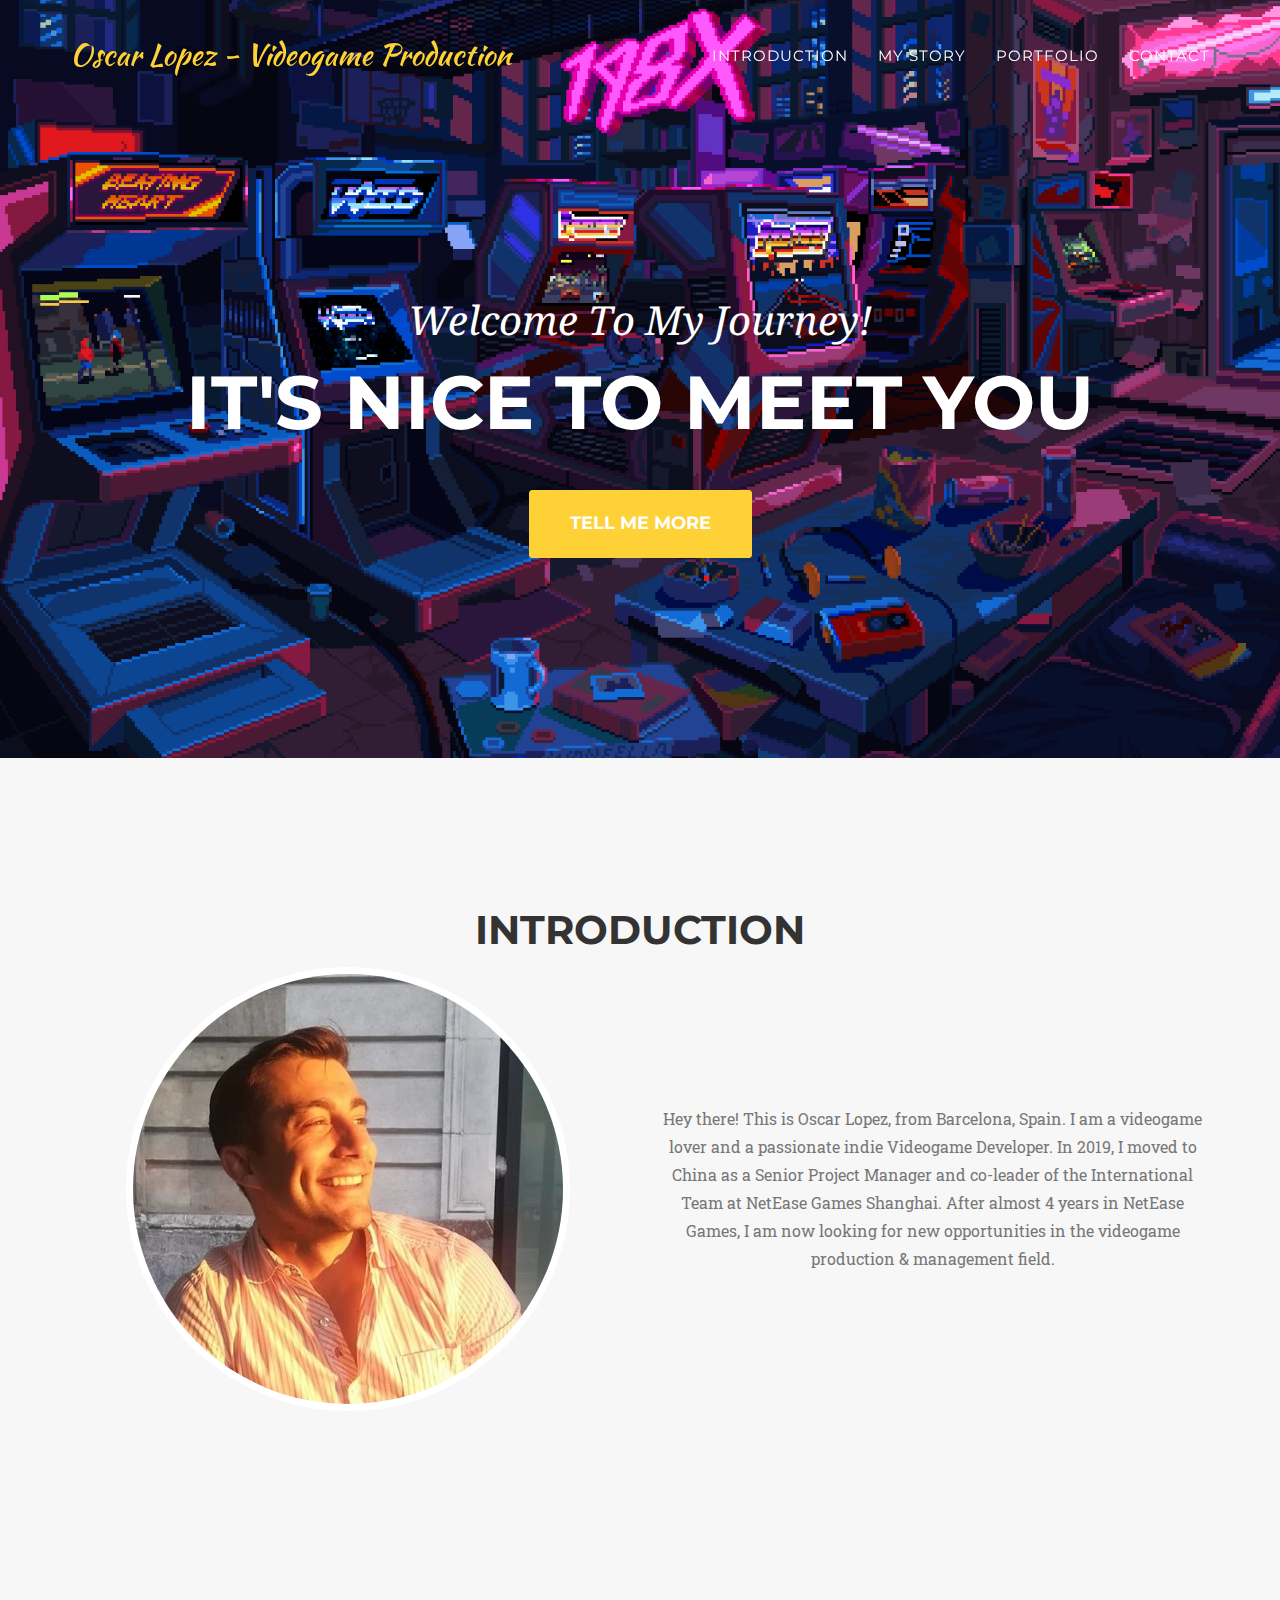
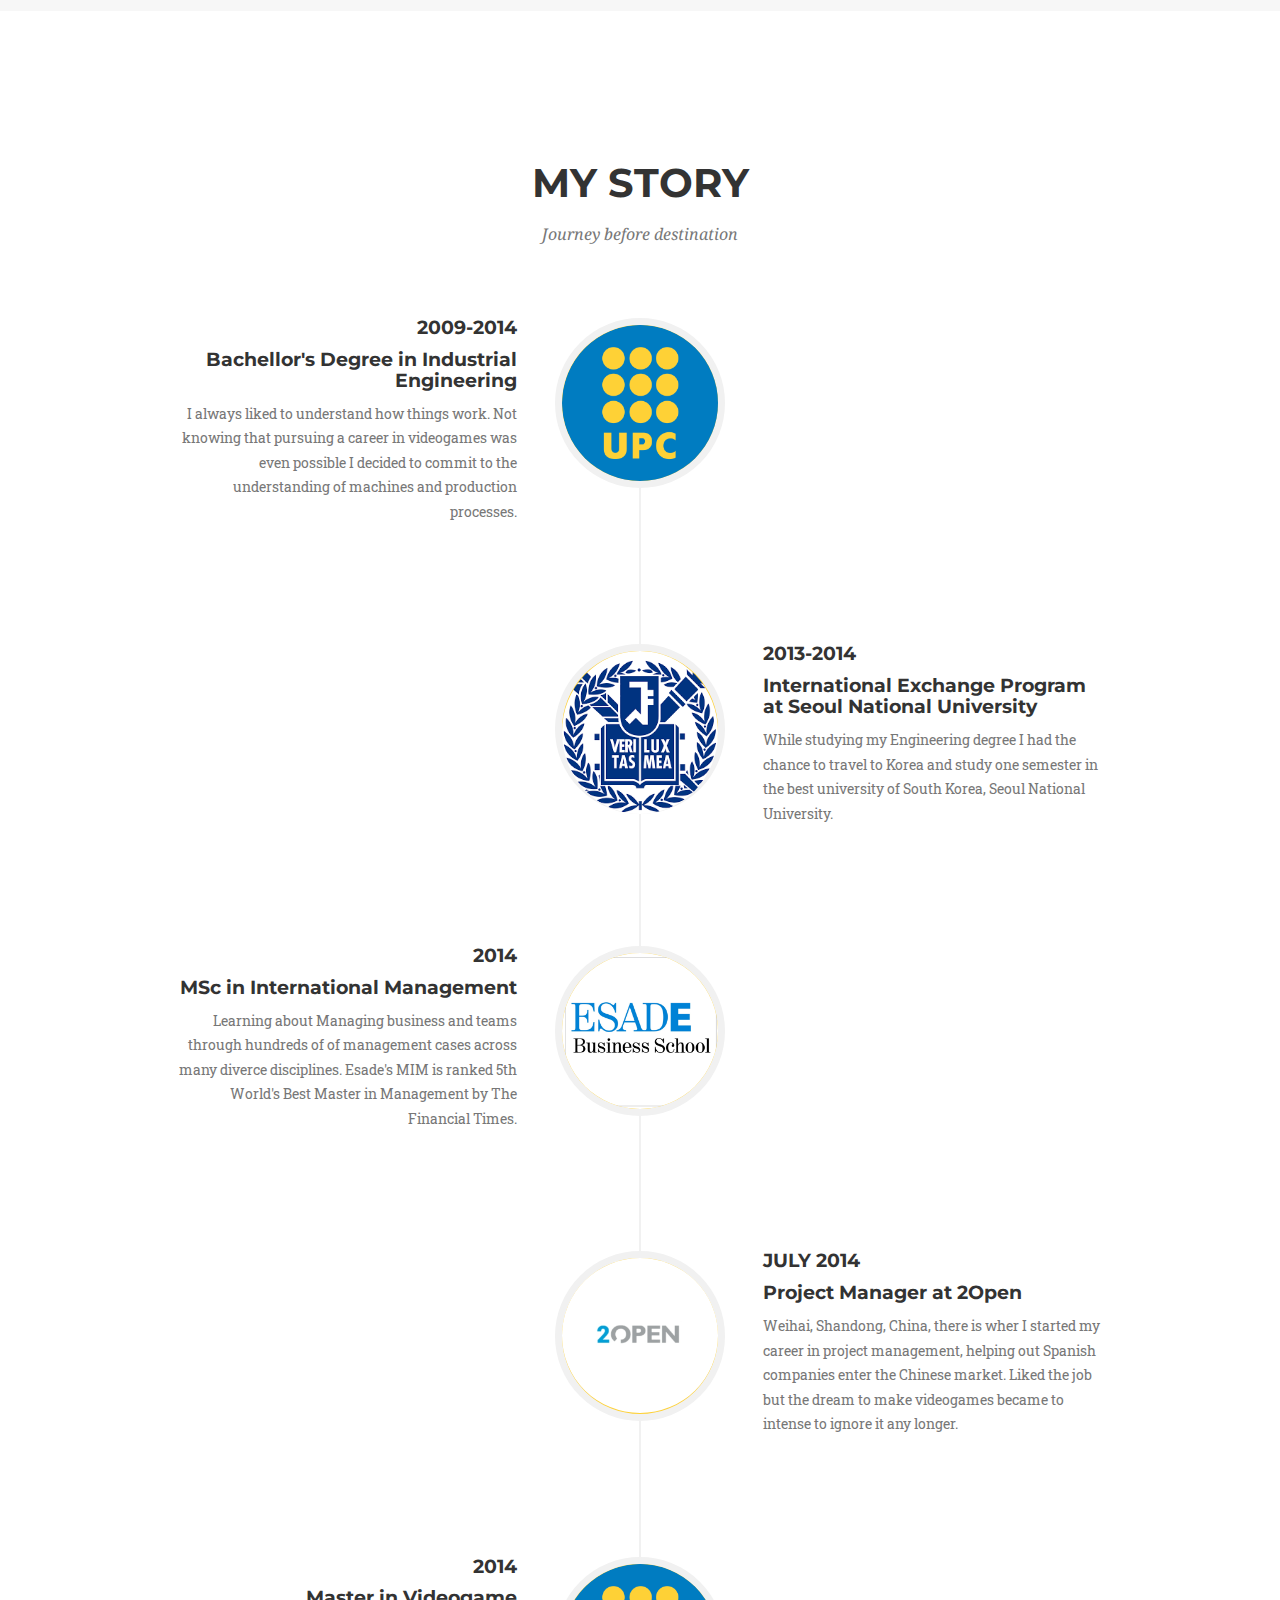
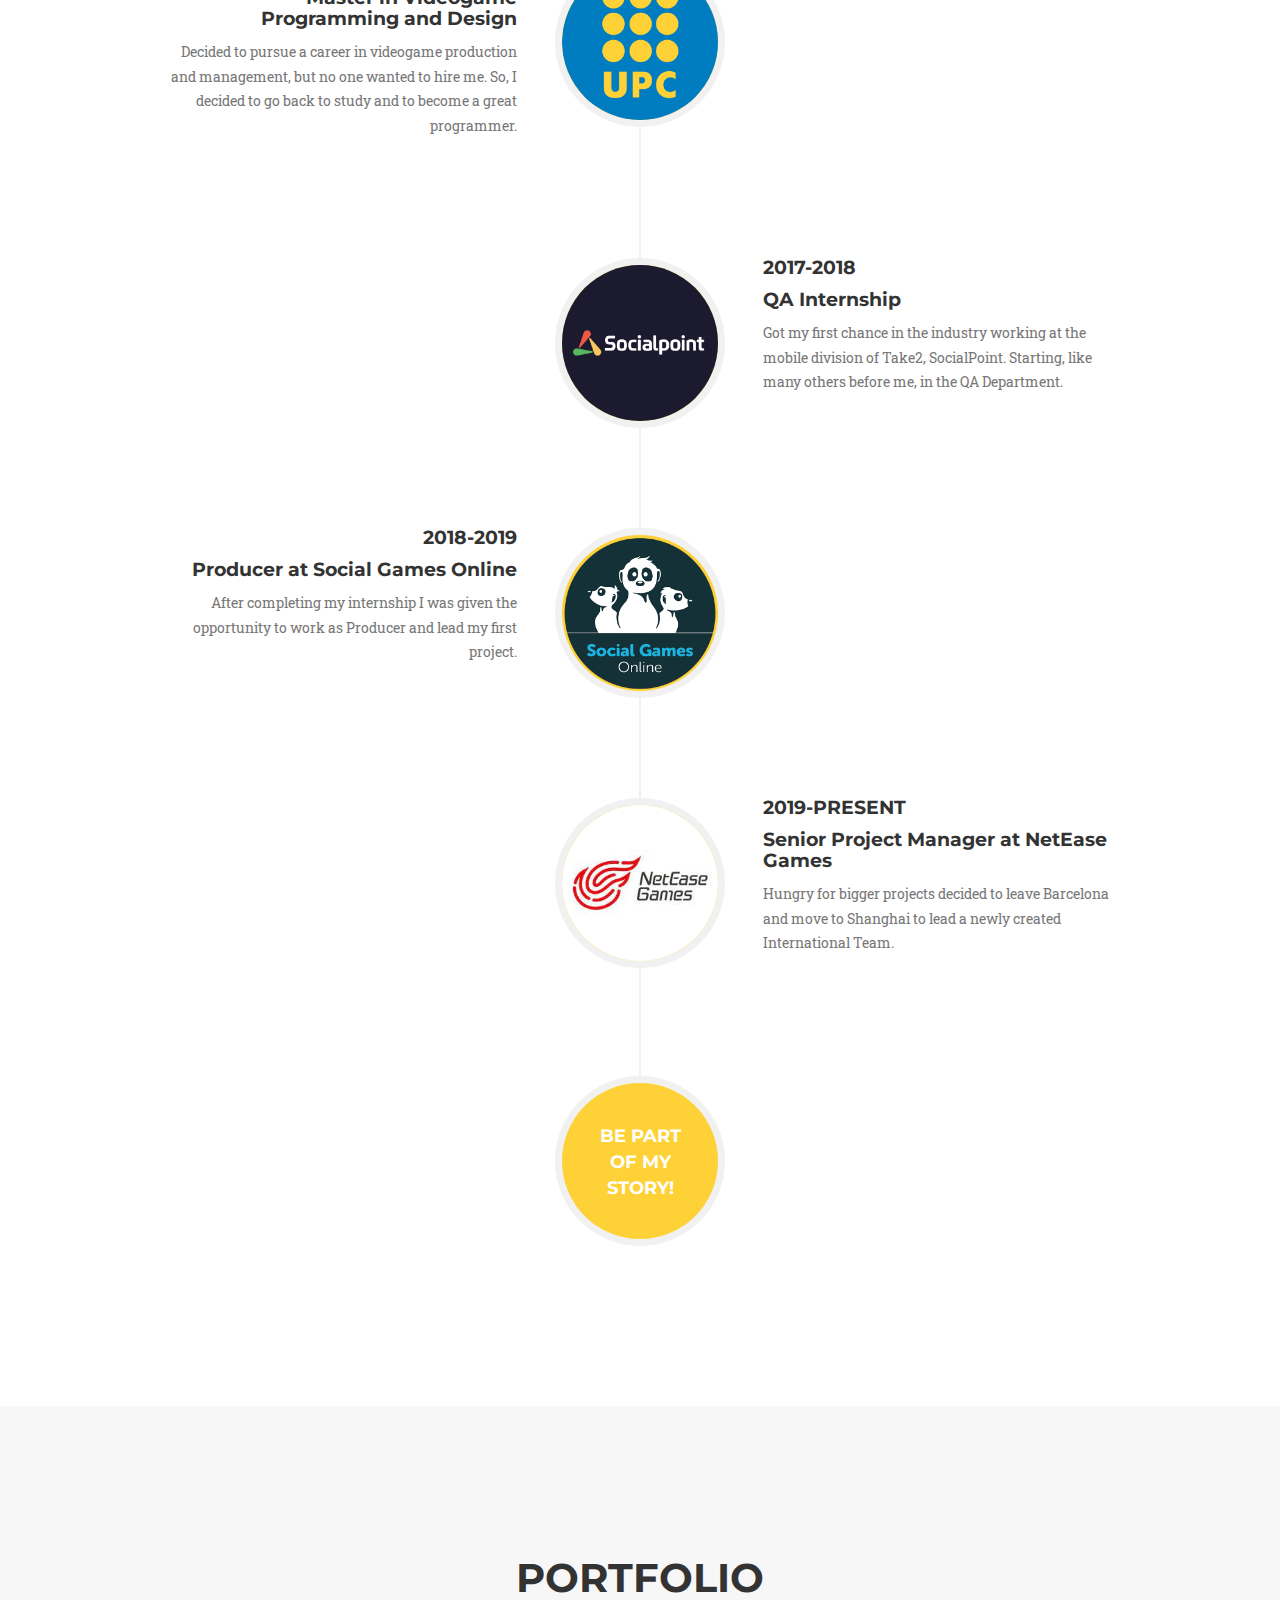
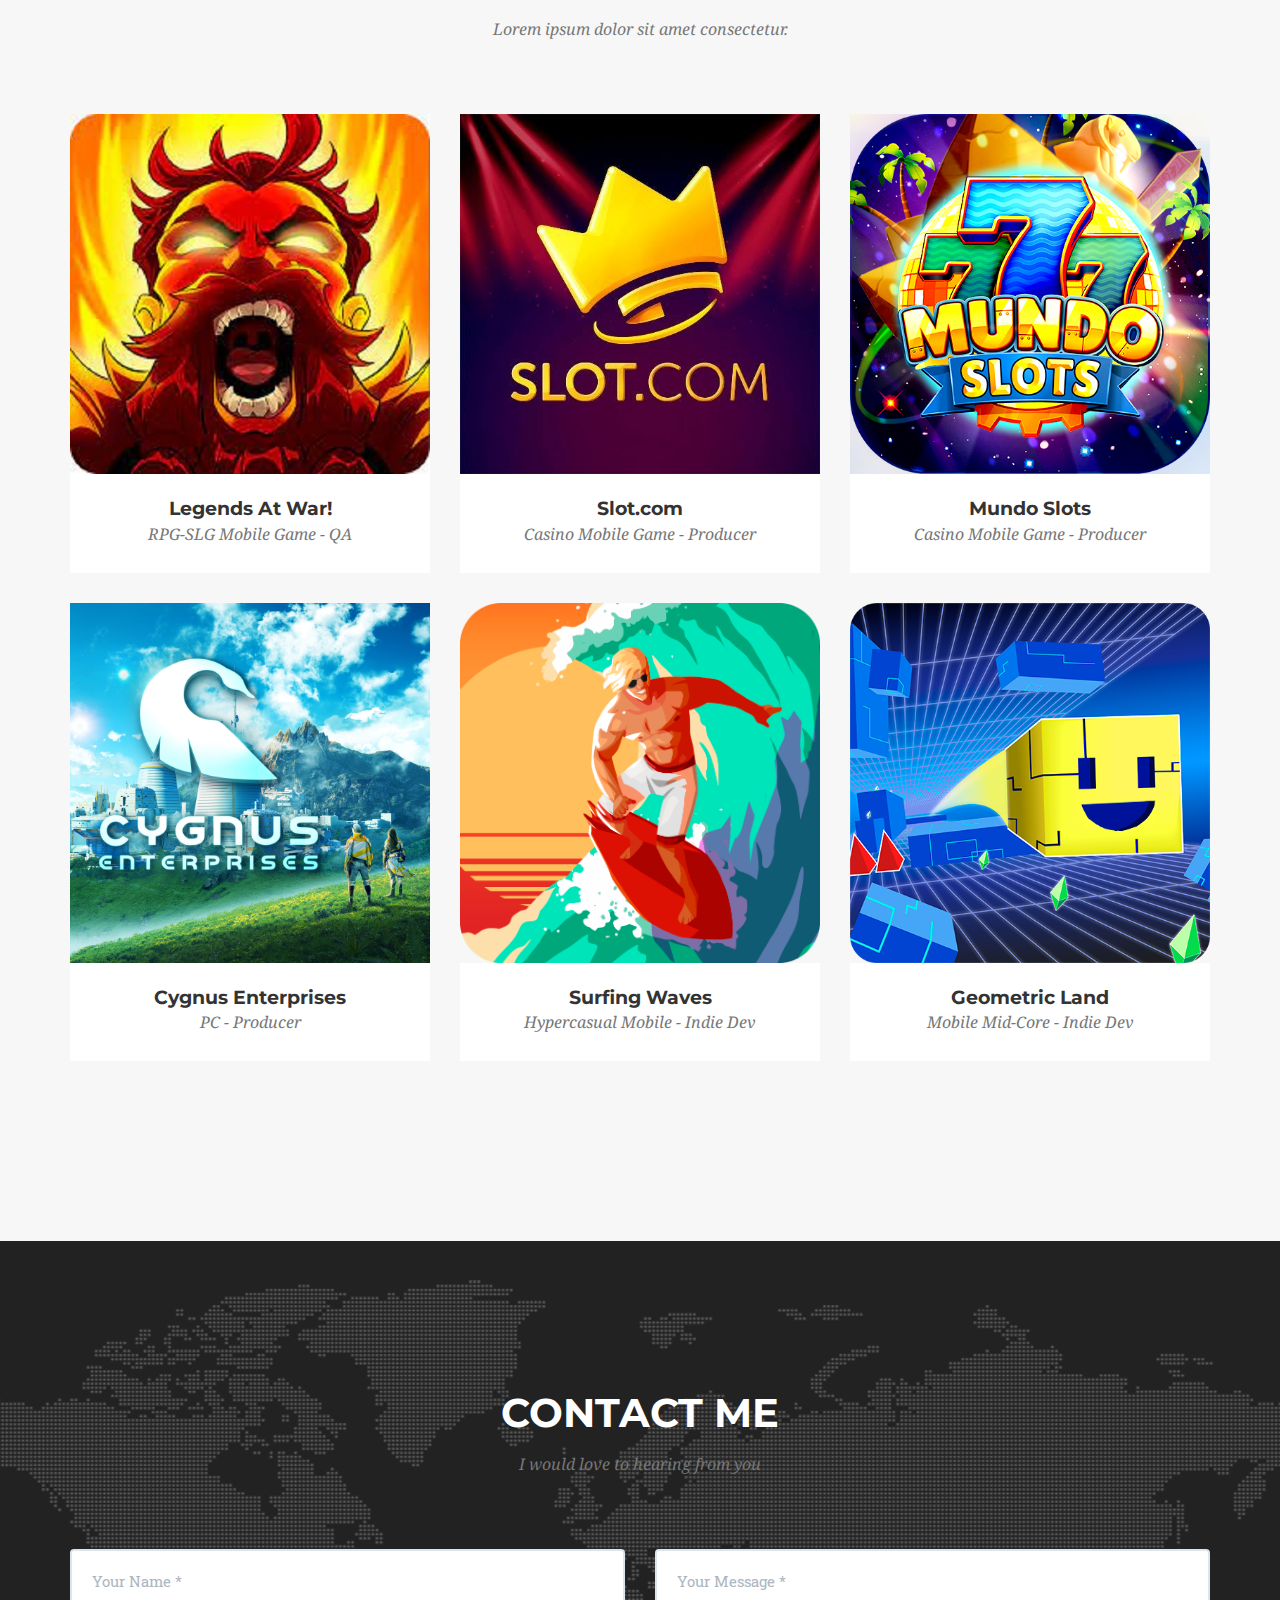
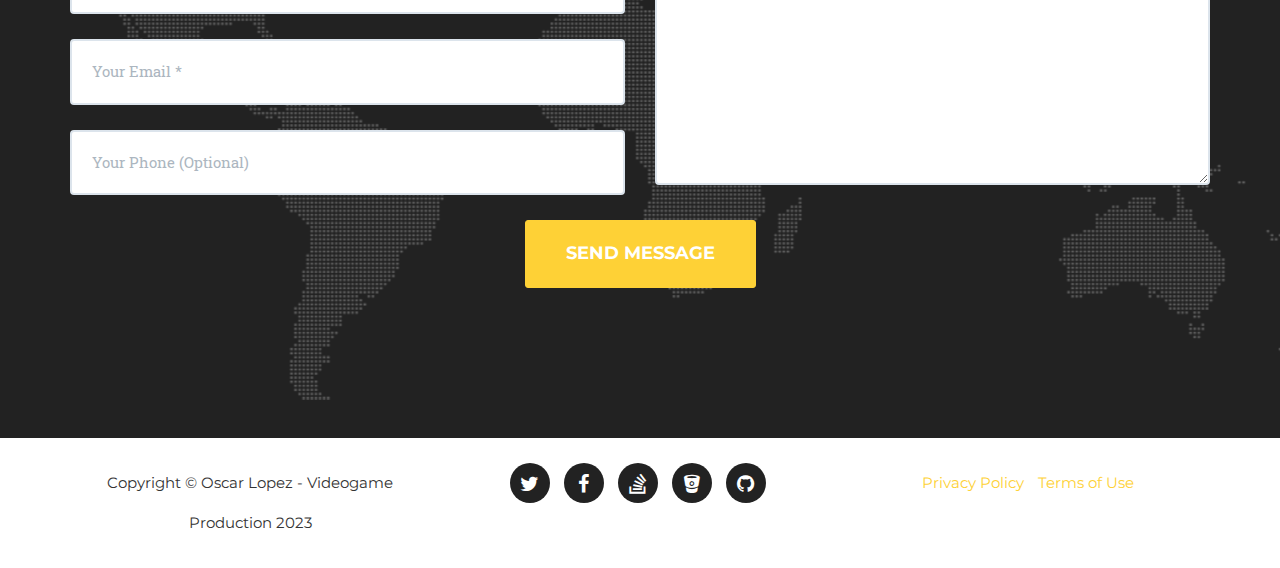
<file: index.html>
<!DOCTYPE html>
<html>

  <head>
    <meta charset="utf-8">
    <meta http-equiv="X-UA-Compatible" content="IE=edge">
    <title>Oscar Lopez - Videogame Production</title>
    <meta name="viewport" content="width=device-width">
    <meta name="description" content="Videogame management and Production">
    <link rel="canonical" href="/">


    <!-- Custom CSS & Bootstrap Core CSS - Uses Bootswatch Flatly Theme: http://bootswatch.com/flatly/ -->
    <link rel="stylesheet" href="/style.css">

    <!-- Custom Fonts -->
    <link rel="stylesheet" href="/css/font-awesome/css/font-awesome.min.css">
    <link href="https://fonts.googleapis.com/css?family=Montserrat:400,700" rel="stylesheet" type="text/css">
    <link href='https://fonts.googleapis.com/css?family=Kaushan+Script' rel='stylesheet' type='text/css'>
    <link href="https://fonts.googleapis.com/css?family=Lato:400,700,400italic,700italic" rel="stylesheet" type="text/css">
    <link href='https://fonts.googleapis.com/css?family=Droid+Serif:400,700,400italic,700italic' rel='stylesheet' type='text/css'>
    <link href='https://fonts.googleapis.com/css?family=Roboto+Slab:400,100,300,700' rel='stylesheet' type='text/css'>

    <!-- HTML5 Shim and Respond.js IE8 support of HTML5 elements and media queries -->
    <!-- WARNING: Respond.js doesn't work if you view the page via file:// -->
    <!--[if lt IE 9]>
        <script src="https://oss.maxcdn.com/libs/html5shiv/3.7.0/html5shiv.js"></script>
        <script src="https://oss.maxcdn.com/libs/respond.js/1.4.2/respond.min.js"></script>
    <![endif]-->
</head>



    <body id="page-top" class="index">

    <!-- Navigation -->
    <nav class="navbar navbar-default navbar-fixed-top">
        <div class="container">
            <!-- Brand and toggle get grouped for better mobile display -->
            <div class="navbar-header page-scroll">
                <button type="button" class="navbar-toggle" data-toggle="collapse" data-target="#bs-example-navbar-collapse-1">
                    <span class="sr-only">Toggle navigation</span>
                    <span class="icon-bar"></span>
                    <span class="icon-bar"></span>
                    <span class="icon-bar"></span>
                </button>
                <a class="navbar-brand page-scroll" href="#page-top">Oscar Lopez - Videogame Production</a>
            </div>

            <!-- Collect the nav links, forms, and other content for toggling -->
            <div class="collapse navbar-collapse" id="bs-example-navbar-collapse-1">
                <ul class="nav navbar-nav navbar-right">
                    <li class="hidden">
                        <a href="#page-top"></a>
                    </li>
                    <li>
                        <a class="page-scroll" href="#Introduction">Introduction</a>
                    </li>
                     <li>
                        <a class="page-scroll" href="#about">My Story</a>
                    </li>
                    <li>
                        <a class="page-scroll" href="#portfolio">Portfolio</a>
                    </li>
                    <li>
                        <a class="page-scroll" href="#contact">Contact</a>
                    </li>
                </ul>
            </div>
            <!-- /.navbar-collapse -->
        </div>
        <!-- /.container-fluid -->
    </nav>

    <!-- Header -->
    <header>
        <div class="container">
            <div class="intro-text">
                <div class="intro-lead-in">Welcome To My Journey!</div>
                <div class="intro-heading">It's Nice To Meet You</div>
                <a href="#Introduction" class="page-scroll btn btn-xl">Tell Me More</a>
            </div>
        </div>
    </header>
<!--
        
          
        
          
        
          
        
          
        
 -->


    <!-- Team Section -->
<section id="Introduction" class="bg-light-gray">
  <div class="container">
    <div class="row">
      <div class="col-lg-12 text-center">
        <h2 class="section-heading">Introduction</h2>
       <!-- <h3 class="section-subheading text-muted">"Journey before destination"</h3>-->
      </div>
    </div>
    <div class="row">
      
      <div class="col-md-12">
        <div class="team-member">
          <div class="row">
            <div class="col-md-6">
              <img src="img/profile.jpg" class="img-responsive img-circle" alt="">
            </div>
            <div class="col-md-6">
              <p class="large text-muted" style = "margin-top: 25%;">Hey there! This is Oscar 
              Lopez, from Barcelona, Spain. I am a videogame lover and a passionate indie 
              Videogame Developer. In 2019, I moved to China as a Senior Project Manager and 
              co-leader of the International Team at NetEase Games Shanghai. After almost 4 years
              in NetEase Games, I am now looking for new opportunities in the videogame production & management field.</p>
            </div>
          </div>
        </div>
      </div>
      
    </div>
  </div>
</section>
    <!-- About Section -->
    <section id="about">
        <div class="container">
            <div class="row">
                <div class="col-lg-12 text-center">
                    <h2 class="section-heading">My Story</h2>
                    <h3 class="section-subheading text-muted">Journey before destination</h3>
                </div>
            </div>
            <div class="row">
                <div class="col-lg-12">
                    <ul class="timeline">
                        <li>
                            <div class="timeline-image">
                                <img class="img-circle img-responsive" src="img/about/upc.png" alt="">
                            </div>
                            <div class="timeline-panel">
                                <div class="timeline-heading">
                                    <h4>2009-2014</h4>
                                    <h4 class="subheading">Bachellor's Degree in Industrial Engineering</h4>
                                </div>
                                <div class="timeline-body">
                                    <p class="text-muted">I always liked to understand how things work. 
                                    Not knowing that pursuing a career in videogames was even possible 
                                    I decided to commit to the understanding of machines and production processes.</p>
                                </div>
                            </div>
                        </li>
                        <li class="timeline-inverted">
                            <div class="timeline-image">
                                <img class="img-circle img-responsive" src="img/about/snu.png" alt="">
                            </div>
                            <div class="timeline-panel">
                                <div class="timeline-heading">
                                    <h4>2013-2014</h4>
                                    <h4 class="subheading">International Exchange Program at Seoul National University</h4>
                                </div>
                                <div class="timeline-body">
                                    <p class="text-muted">While studying my Engineering degree I had the chance to travel 
                                    to Korea and study one semester in the best university of South Korea, Seoul National University.</p>
                                </div>
                            </div>
                        </li>
                        <li>
                            <div class="timeline-image">
                                <img class="img-circle img-responsive" src="img/about/esade.png" alt="">
                            </div>
                            <div class="timeline-panel">
                                <div class="timeline-heading">
                                    <h4>2014</h4>
                                    <h4 class="subheading">MSc in International Management</h4>
                                </div>
                                <div class="timeline-body">
                                    <p class="text-muted">Learning about Managing business and teams through hundreds of of management cases across many diverce disciplines.
                                    Esade's MIM is ranked 5th World's Best Master in Management by The Financial Times.</p>
                                </div>
                            </div>
                        </li>
                        <li class="timeline-inverted">
                            <div class="timeline-image">
                                <img class="img-circle img-responsive" src="img/about/2open.png" alt="">
                            </div>
                            <div class="timeline-panel">
                                <div class="timeline-heading">
                                    <h4>July 2014</h4>
                                    <h4 class="subheading">Project Manager at 2Open</h4>
                                </div>
                                <div class="timeline-body">
                                    <p class="text-muted">Weihai, Shandong, China, there is wher I started my career in project management, helping out Spanish companies enter the Chinese market.
                                    Liked the job but the dream to make videogames became to intense to ignore it any longer.</p>
                                </div>
                            </div>
                        </li>
                         <li>
                            <div class="timeline-image">
                                <img class="img-circle img-responsive" src="img/about/upc.png" alt="">
                            </div>
                            <div class="timeline-panel">
                                <div class="timeline-heading">
                                    <h4>2014</h4>
                                    <h4 class="subheading">Master in Videogame Programming and Design</h4>
                                </div>
                                <div class="timeline-body">
                                    <p class="text-muted">Decided to pursue a career in videogame production and management, but no one wanted to hire me. 
                                    So, I decided to go back to study and to become a great programmer.</p>
                                </div>
                            </div>
                        </li>
                        <li class="timeline-inverted">
                        <div class="timeline-image">
                            <img class="img-circle img-responsive" src="img/about/sp.jpg" alt="">
                        </div>
                        <div class="timeline-panel">
                            <div class="timeline-heading">
                                <h4>2017-2018</h4>
                                <h4 class="subheading">QA Internship</h4>
                            </div>
                            <div class="timeline-body">
                                <p class="text-muted">Got my first chance in the industry working at the mobile division of Take2, SocialPoint. Starting, like many others before me, in the QA Department.</p>
                            </div>
                        </div>
                        </li>
                        <li>
                        <div class="timeline-image">
                            <img class="img-circle img-responsive" src="img/about/sgo.png" alt="">
                        </div>
                        <div class="timeline-panel">
                            <div class="timeline-heading">
                                <h4>2018-2019</h4>
                                <h4 class="subheading">Producer at Social Games Online</h4>
                            </div>
                            <div class="timeline-body">
                                <p class="text-muted">After completing my internship I was given the opportunity 
                                to work as Producer and lead my first project.</p>
                            </div>
                        </div>
                        </li>
                        <li class="timeline-inverted">
                            <div class="timeline-image">
                                <img class="img-circle img-responsive" src="img/about/netease.jpg" alt="">
                            </div>
                            <div class="timeline-panel">
                                <div class="timeline-heading">
                                    <h4>2019-Present</h4>
                                    <h4 class="subheading">Senior Project Manager at NetEase Games</h4>
                                </div>
                                <div class="timeline-body">
                                    <p class="text-muted">Hungry for bigger projects decided to leave Barcelona 
                                    and move to Shanghai to lead a newly created International Team.</p>
                                </div>
                            </div>
                        </li>
                        <li class="timeline-inverted">
                            <div class="timeline-image">
                                <h4>Be Part
                                    <br>Of My
                                    <br>Story!</h4>
                            </div>
                        </li>
                    </ul>
                </div>
            </div>
        </div>
    </section>
    <!-- Services Section -->
    <!--<section id="services">
        <div class="container">
            <div class="row">
                <div class="col-lg-12 text-center">
                    <h2 class="section-heading">Services</h2>
                    <h3 class="section-subheading text-muted">Lorem ipsum dolor sit amet consectetur.</h3>
                </div>
            </div>
            <div class="row text-center">
                <div class="col-md-4">
                    <span class="fa-stack fa-4x">
                        <i class="fa fa-circle fa-stack-2x text-primary"></i>
                        <i class="fa fa-shopping-cart fa-stack-1x fa-inverse"></i>
                    </span>
                    <h4 class="service-heading">E-Commerce</h4>
                    <p class="text-muted">Lorem ipsum dolor sit amet, consectetur adipisicing elit. Minima maxime quam architecto quo inventore harum ex magni, dicta impedit.</p>
                </div>
                <div class="col-md-4">
                    <span class="fa-stack fa-4x">
                        <i class="fa fa-circle fa-stack-2x text-primary"></i>
                        <i class="fa fa-laptop fa-stack-1x fa-inverse"></i>
                    </span>
                    <h4 class="service-heading">Responsive Design</h4>
                    <p class="text-muted">Lorem ipsum dolor sit amet, consectetur adipisicing elit. Minima maxime quam architecto quo inventore harum ex magni, dicta impedit.</p>
                </div>
                <div class="col-md-4">
                    <span class="fa-stack fa-4x">
                        <i class="fa fa-circle fa-stack-2x text-primary"></i>
                        <i class="fa fa-lock fa-stack-1x fa-inverse"></i>
                    </span>
                    <h4 class="service-heading">Web Security</h4>
                    <p class="text-muted">Lorem ipsum dolor sit amet, consectetur adipisicing elit. Minima maxime quam architecto quo inventore harum ex magni, dicta impedit.</p>
                </div>
            </div>
        </div>
    </section>-->
    <!-- Portfolio Grid Section -->
    <section id="portfolio" class="bg-light-gray">
        <div class="container">
            <div class="row">
                <div class="col-lg-12 text-center">
                    <h2 class="section-heading">Portfolio</h2>
                    <h3 class="section-subheading text-muted">Lorem ipsum dolor sit amet consectetur.</h3>
                </div>
            </div>
            <div class="row">
            
                <div class="col-md-4 col-sm-6 portfolio-item">
                    <a href="#portfolioModal1" class="portfolio-link" data-toggle="modal">
                        <div class="portfolio-hover">
                            <div class="portfolio-hover-content">
                                <i class="fa fa-plus fa-3x"></i>
                            </div>
                        </div>
                        <img src="img/portfolio/law2.jpg" class="img-responsive img-centered" alt="">
                    </a>
                    <div class="portfolio-caption">
                        <h4>Legends At War!</h4>
                        <p class="text-muted">RPG-SLG Mobile Game - QA</p>
                    </div>
                </div>
            
                <div class="col-md-4 col-sm-6 portfolio-item">
                    <a href="#portfolioModal2" class="portfolio-link" data-toggle="modal">
                        <div class="portfolio-hover">
                            <div class="portfolio-hover-content">
                                <i class="fa fa-plus fa-3x"></i>
                            </div>
                        </div>
                        <img src="img/portfolio/slotcom_icon.jpg" class="img-responsive img-centered" alt="">
                    </a>
                    <div class="portfolio-caption">
                        <h4>Slot.com</h4>
                        <p class="text-muted">Casino Mobile Game - Producer</p>
                    </div>
                </div>
            
                <div class="col-md-4 col-sm-6 portfolio-item">
                    <a href="#portfolioModal3" class="portfolio-link" data-toggle="modal">
                        <div class="portfolio-hover">
                            <div class="portfolio-hover-content">
                                <i class="fa fa-plus fa-3x"></i>
                            </div>
                        </div>
                        <img src="img/portfolio/mundoslots_icon2.png" class="img-responsive img-centered" alt="">
                    </a>
                    <div class="portfolio-caption">
                        <h4>Mundo Slots</h4>
                        <p class="text-muted">Casino Mobile Game - Producer</p>
                    </div>
                </div>
            
                <div class="col-md-4 col-sm-6 portfolio-item">
                    <a href="#portfolioModal4" class="portfolio-link" data-toggle="modal">
                        <div class="portfolio-hover">
                            <div class="portfolio-hover-content">
                                <i class="fa fa-plus fa-3x"></i>
                            </div>
                        </div>
                        <img src="img/portfolio/cygnus_thumbnail.jpg" class="img-responsive img-centered" alt="">
                    </a>
                    <div class="portfolio-caption">
                        <h4>Cygnus Enterprises</h4>
                        <p class="text-muted">PC - Producer</p>
                    </div>
                </div>
            
                <div class="col-md-4 col-sm-6 portfolio-item">
                    <a href="#portfolioModal6" class="portfolio-link" data-toggle="modal">
                        <div class="portfolio-hover">
                            <div class="portfolio-hover-content">
                                <i class="fa fa-plus fa-3x"></i>
                            </div>
                        </div>
                        <img src="img/portfolio/sw_th.png" class="img-responsive img-centered" alt="">
                    </a>
                    <div class="portfolio-caption">
                        <h4>Surfing Waves</h4>
                        <p class="text-muted">Hypercasual Mobile - Indie Dev</p>
                    </div>
                </div>
            
                <div class="col-md-4 col-sm-6 portfolio-item">
                    <a href="#portfolioModal5" class="portfolio-link" data-toggle="modal">
                        <div class="portfolio-hover">
                            <div class="portfolio-hover-content">
                                <i class="fa fa-plus fa-3x"></i>
                            </div>
                        </div>
                        <img src="img/portfolio/gl_th.png" class="img-responsive img-centered" alt="">
                    </a>
                    <div class="portfolio-caption">
                        <h4>Geometric Land</h4>
                        <p class="text-muted">Mobile Mid-Core - Indie Dev</p>
                    </div>
                </div>
            
            </div>
        </div>
    </section>

    <!-- Clients Aside -->
  <!--  <aside class="clients">
        <div class="container">
            <div class="row">
                <div class="col-md-3 col-sm-6">
                    <a href="#">
                        <img src="img/logos/envato.jpg" class="img-responsive img-centered" alt="">
                    </a>
                </div>
                <div class="col-md-3 col-sm-6">
                    <a href="#">
                        <img src="img/logos/designmodo.jpg" class="img-responsive img-centered" alt="">
                    </a>
                </div>
                <div class="col-md-3 col-sm-6">
                    <a href="#">
                        <img src="img/logos/themeforest.jpg" class="img-responsive img-centered" alt="">
                    </a>
                </div>
                <div class="col-md-3 col-sm-6">
                    <a href="#">
                        <img src="img/logos/creative-market.jpg" class="img-responsive img-centered" alt="">
                    </a>
                </div>
            </div>
        </div>
    </aside>-->
    <section id="contact">
<form
  action="https://formspree.io/f/xqkvaglk"
  method="POST"
>
        <div class="container">
            <div class="row">
                <div class="col-lg-12 text-center">
                    <h2 class="section-heading">Contact Me</h2>
                    <h3 class="section-subheading text-muted">I would love to hearing from you</h3>
                </div>
            </div>
            <div class="row">
                <div class="col-lg-12">
                    <form name="sentMessage" id="contactForm" novalidate>
                        <div class="row">
                            <div class="col-md-6">
                                <div class="control-group form-group">
                                    <input type="text" class="form-control" placeholder="Your Name *" name="name" required data-validation-required-message="Please enter your name.">
                                    <p class="help-block text-danger"></p>
                                </div>
                                <div class="control-group form-group">
                                    <input type="email" name="email" class="form-control" placeholder="Your Email *" input type="email" required data-validation-required-message="Please enter your email address.">
                                    <p class="help-block text-danger"></p>
                                </div>
                                    <div class="control-group form-group">
                                    <input type="tel" class="form-control" placeholder="Your Phone (Optional)" input type="phone">
                                      <p class="help-block text-danger"></p>
                                    </div>
                            </div>
                            <div class="col-md-6">
                                <div class="control-group form-group">
                                    <textarea name="message" class="form-control" placeholder="Your Message *" id="message" required data-validation-required-message="Please enter a message."></textarea>
                                    <p class="help-block text-danger"></p>
                                </div>
                            </div>
                            <div class="clearfix"></div>
                            <div class="col-lg-12 text-center">
                                <div id="success"></div>
                                <button type="submit" class="btn btn-xl">Send Message</button>
                            </div>
                        </div>
                    </form>
                </div>
            </div>
        </div>
    </section>

      <footer>
        <div class="container">
            <div class="row">
                <div class="col-md-4">
                    <span class="copyright">Copyright &copy; Oscar Lopez - Videogame Production 2023</span>
                </div>
                <div class="col-md-4">
                    <ul class="list-inline social-buttons">
                        
                        <li><a href=""><i class="fa fa-twitter"></i></a>
                        </li>
                        
                        <li><a href=""><i class="fa fa-facebook"></i></a>
                        </li>
                        
                        <li><a href=""><i class="fa fa-stack-overflow"></i></a>
                        </li>
                        
                        <li><a href=""><i class="fa fa-bitbucket"></i></a>
                        </li>
                        
                        <li><a href="https://github.com/OscarLopezFabregas"><i class="fa fa-github"></i></a>
                        </li>
                        
                    </ul>
                </div>
                <div class="col-md-4">
                    <ul class="list-inline quicklinks">
                        <li><a href="#">Privacy Policy</a>
                        </li>
                        <li><a href="#">Terms of Use</a>
                        </li>
                    </ul>
                </div>
            </div>
        </div>
    </footer>

     <!-- Portfolio Modals -->
 
    <div class="portfolio-modal modal fade" id="portfolioModal1" tabindex="-1" role="dialog" aria-hidden="true">
        <div class="modal-content">
            <div class="close-modal" data-dismiss="modal">
                <div class="lr">
                    <div class="rl">
                    </div>
                </div>
            </div>
            <div class="container">
                <div class="row">
                    <div class="col-lg-8 col-lg-offset-2">
                        <div class="modal-body">
                            <h2>Legends At War!</h2>
                            <hr class="star-primary">
                            <img src="img/portfolio/law_landscape.jpg" class="img-responsive img-centered" alt="image-alt">
                            <p>Legends at War was turn based RPG-SLG heavily inspired in the famous mobile game Summoners Wars. It used the code based of Monster Legends and it was developed using Cocos 2D.</p>
                            <ul class="list-inline item-details">
                                <li>Company:
                                    <strong><a href="http://startbootstrap.com">SocialPoint</a>
                                    </strong>
                                </li>
                                <li>Time Period:
                                    <strong><a href="http://startbootstrap.com">2017 - 2018</a>
                                    </strong>
                                </li>
                                <li>Location:
                                    <strong><a href="http://startbootstrap.com">Barcelona</a>
                                    </strong>
                                </li>
                            </ul>
                            <button type="button" class="btn btn-default" data-dismiss="modal"><i class="fa fa-times"></i> Close</button>
                        </div>
                    </div>
                </div>
            </div>
        </div>
    </div>

    <div class="portfolio-modal modal fade" id="portfolioModal2" tabindex="-1" role="dialog" aria-hidden="true">
        <div class="modal-content">
            <div class="close-modal" data-dismiss="modal">
                <div class="lr">
                    <div class="rl">
                    </div>
                </div>
            </div>
            <div class="container">
                <div class="row">
                    <div class="col-lg-8 col-lg-offset-2">
                        <div class="modal-body">
                            <h2>Slot.com</h2>
                            <hr class="star-primary">
                            <img src="img/portfolio/slotcom_header.jpg" class="img-responsive img-centered" alt="image-alt">
                            <p>Top 5 Grossing Casino Game in Spain. Play across hundreds of different slot games.</p>
                            <ul class="list-inline item-details">
                                <li>Company:
                                    <strong><a href="http://startbootstrap.com">Cirsa - Blackstone</a>
                                    </strong>
                                </li>
                                <li>Time Period:
                                    <strong><a href="http://startbootstrap.com">2018 - 2019</a>
                                    </strong>
                                </li>
                                <li>Location:
                                    <strong><a href="http://startbootstrap.com">Barcelona</a>
                                    </strong>
                                </li>
                            </ul>
                            <button type="button" class="btn btn-default" data-dismiss="modal"><i class="fa fa-times"></i> Close</button>
                        </div>
                    </div>
                </div>
            </div>
        </div>
    </div>

    <div class="portfolio-modal modal fade" id="portfolioModal3" tabindex="-1" role="dialog" aria-hidden="true">
        <div class="modal-content">
            <div class="close-modal" data-dismiss="modal">
                <div class="lr">
                    <div class="rl">
                    </div>
                </div>
            </div>
            <div class="container">
                <div class="row">
                    <div class="col-lg-8 col-lg-offset-2">
                        <div class="modal-body">
                            <h2>Mundo Slots</h2>
                            <hr class="star-primary">
                            <img src="img/portfolio/mundoslots_icon.png" class="img-responsive img-centered" alt="image-alt">
                            <p>Highly innovative Casino Slot game nicely mixing traditional three-reel slots with a tiny bit of RPG progression. Top 1 Grossing Casino game in Spain.</p>
                            <ul class="list-inline item-details">
                                <li>Company:
                                    <strong><a href="http://startbootstrap.com">Cirsa - Blackstone</a>
                                    </strong>
                                </li>
                                <li>Time Period:
                                    <strong><a href="http://startbootstrap.com">2018 - 2019</a>
                                    </strong>
                                </li>
                                <li>Location:
                                    <strong><a href="http://startbootstrap.com">Barcelona</a>
                                    </strong>
                                </li>
                            </ul>
                            <button type="button" class="btn btn-default" data-dismiss="modal"><i class="fa fa-times"></i> Close</button>
                        </div>
                    </div>
                </div>
            </div>
        </div>
    </div>

    <div class="portfolio-modal modal fade" id="portfolioModal4" tabindex="-1" role="dialog" aria-hidden="true">
        <div class="modal-content">
            <div class="close-modal" data-dismiss="modal">
                <div class="lr">
                    <div class="rl">
                    </div>
                </div>
            </div>
            <div class="container">
                <div class="row">
                    <div class="col-lg-8 col-lg-offset-2">
                        <div class="modal-body">
                            <h2>Cygnus Enterprises</h2>
                            <hr class="star-primary">
                            <img src="img/portfolio/cygnus_1.jpg" class="img-responsive img-centered" alt="image-alt">
                            <p>RPG alternating between Action-Shooter and Base Management. Take charge of an abandoned outpost, explore a lush alien planet, battle fierce creatures and gather the resources needed to survive. Grow your character with skills from 6 classes and fight with dozens of distinct weapons.</p>
                            <ul class="list-inline item-details">
                                <li>Company:
                                    <strong><a href="http://startbootstrap.com">NetEase</a>
                                    </strong>
                                </li>
                                <li>Time Period:
                                    <strong><a href="http://startbootstrap.com">2019 - Now</a>
                                    </strong>
                                </li>
                                <li>Location:
                                    <strong><a href="http://startbootstrap.com">Shanghai</a>
                                    </strong>
                                </li>
                            </ul>
                            <button type="button" class="btn btn-default" data-dismiss="modal"><i class="fa fa-times"></i> Close</button>
                        </div>
                    </div>
                </div>
            </div>
        </div>
    </div>

    <div class="portfolio-modal modal fade" id="portfolioModal6" tabindex="-1" role="dialog" aria-hidden="true">
        <div class="modal-content">
            <div class="close-modal" data-dismiss="modal">
                <div class="lr">
                    <div class="rl">
                    </div>
                </div>
            </div>
            <div class="container">
                <div class="row">
                    <div class="col-lg-8 col-lg-offset-2">
                        <div class="modal-body">
                            <h2>Surfing Waves</h2>
                            <hr class="star-primary">
                            <img src="img/portfolio/sw_ban.png" class="img-responsive img-centered" alt="image-alt">
                            <p>First ever self-published and entirely developed. Testing hypercasual game market.</p>
                            <ul class="list-inline item-details">
                                <li>Company:
                                    <strong><a href="http://startbootstrap.com">Hiccup Games</a>
                                    </strong>
                                </li>
                                <li>Time Period:
                                    <strong><a href="http://startbootstrap.com">April 2014</a>
                                    </strong>
                                </li>
                                <li>Location:
                                    <strong><a href="http://startbootstrap.com">Barcelona</a>
                                    </strong>
                                </li>
                            </ul>
                            <button type="button" class="btn btn-default" data-dismiss="modal"><i class="fa fa-times"></i> Close</button>
                        </div>
                    </div>
                </div>
            </div>
        </div>
    </div>

    <div class="portfolio-modal modal fade" id="portfolioModal5" tabindex="-1" role="dialog" aria-hidden="true">
        <div class="modal-content">
            <div class="close-modal" data-dismiss="modal">
                <div class="lr">
                    <div class="rl">
                    </div>
                </div>
            </div>
            <div class="container">
                <div class="row">
                    <div class="col-lg-8 col-lg-offset-2">
                        <div class="modal-body">
                            <h2>Geometric Land</h2>
                            <hr class="star-primary">
                            <img src="img/portfolio/gl_ban2.png" class="img-responsive img-centered" alt="image-alt">
                            <p>Full Free-To-Play 3d mobile game with all the key elements of a f2p game.  - 6 fully playable levels - 6 interchangeable skins for the player - Energy system to monetize/control playtime - Soft currency system to buy skins/energy - In app purchases (skins & no ads) - Ads inside the app</p>
                            <ul class="list-inline item-details">
                                <li>Company:
                                    <strong><a href="http://startbootstrap.com">Start Bootstrap</a>
                                    </strong>
                                </li>
                                <li>Time Period:
                                    <strong><a href="http://startbootstrap.com">April 2014</a>
                                    </strong>
                                </li>
                                <li>Location:
                                    <strong><a href="http://startbootstrap.com">Web Development</a>
                                    </strong>
                                </li>
                            </ul>
                            <button type="button" class="btn btn-default" data-dismiss="modal"><i class="fa fa-times"></i> Close</button>
                        </div>
                    </div>
                </div>
            </div>
        </div>
    </div>


     <!-- jQuery Version 1.11.0 -->
    <script src="/js/jquery-1.11.0.js"></script>

    <!-- Bootstrap Core JavaScript -->
    <script src="/js/bootstrap.min.js"></script>

    <!-- Plugin JavaScript -->
    <script src="/js/jquery.easing.min.js"></script>
    <script src="/js/classie.js"></script>
    <script src="/js/cbpAnimatedHeader.js"></script>

    <!-- Contact Form JavaScript -->
    <script src="/js/jqBootstrapValidation.js"></script>
    <script src="/js/contact_me.js"></script>

    <!-- Custom Theme JavaScript -->
    <script src="/js/agency.js"></script>


    </body>
</html>
</file>
